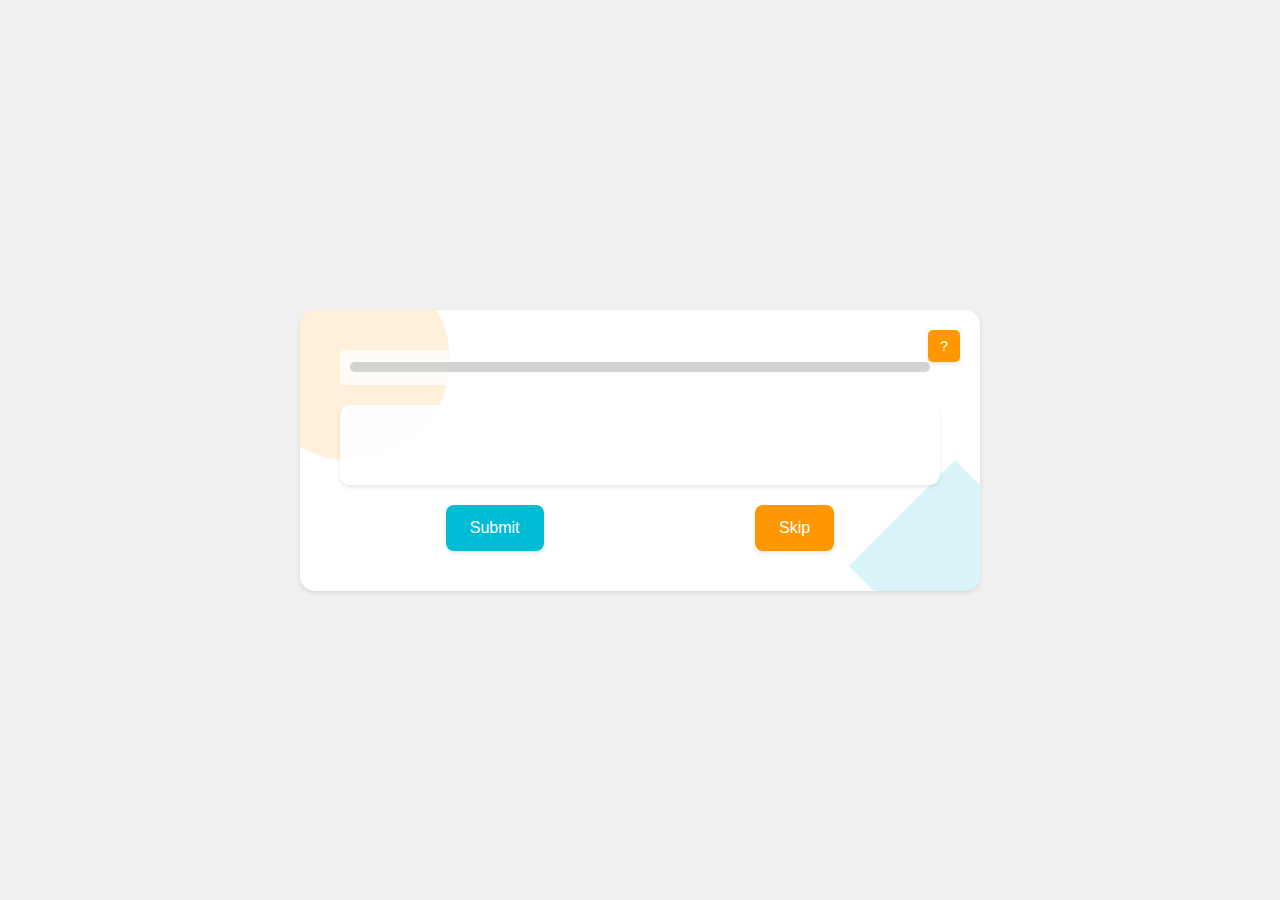
<file: execute.html>
<!DOCTYPE html>
<html lang="en">
<head>
    <meta charset="UTF-8">
    <meta name="viewport" content="width=device-width, initial-scale=1.0">
    <title>Quiz Application</title>
    <link rel="stylesheet" href="execute.css">
</head>
<body>
    <div id="quizPage" class="slide active">
        <div class="progress-container">
            <div class="file-name" id="fileNameDisplay"></div>
            <div class="progress-bar">
                <div class="progress-bar-fill" id="progressBarFill" style="width: 0%;"></div>
            </div>
            <div class="question-count" id="questionCount"></div>
        </div>

        <div class="question-card">
            <div id="questionArea">
                <h2 id="questionText"></h2>
            </div>
            <div id="answersContainer"></div>
        </div>

        <div class="button-container">
            <button class="button primary" id="submitButton" onclick="submitAnswer()">Submit</button>
            <button class="button secondary" id="skipButton" onclick="skipQuestion()">Skip</button>
            <button class="button secondary help-button" onclick="showAnswer()">?</button>
        </div>
    </div>

    <div id="resultPage" class="slide hidden">
        <div class="result-content">
            <h2>Quiz Results</h2>
            <div id="scoreText"></div>
            <div id="scoreGraphics">
                <div class="score-section">
                    <div class="score-label">Correct Answers</div>
                    <div id="correctPercentage" class="circle-chart correct" onclick="toggleCorrectList()"></div>
                </div>
                <div class="score-section">
                    <div class="score-label">Wrong/Skipped Answers</div>
                    <div id="wrongPercentage" class="circle-chart wrong" onclick="toggleWrongList()"></div>
                </div>
            </div>
            <div id="correctList" class="answer-list hidden"></div>
            <div id="wrongList" class="answer-list hidden"></div>
        </div>
        <div class="button-container">
            <button class="button primary" onclick="restartQuiz()">Restart Quiz</button>
            <button class="button secondary" onclick="redoWrongAnswers()">Redo Wrong</button>
            <button class="button secondary" onclick="goToHomePage()">Home Page</button>
        </div>
    </div>

    <script src="execute.js"></script>
</body>
</html>
</file>
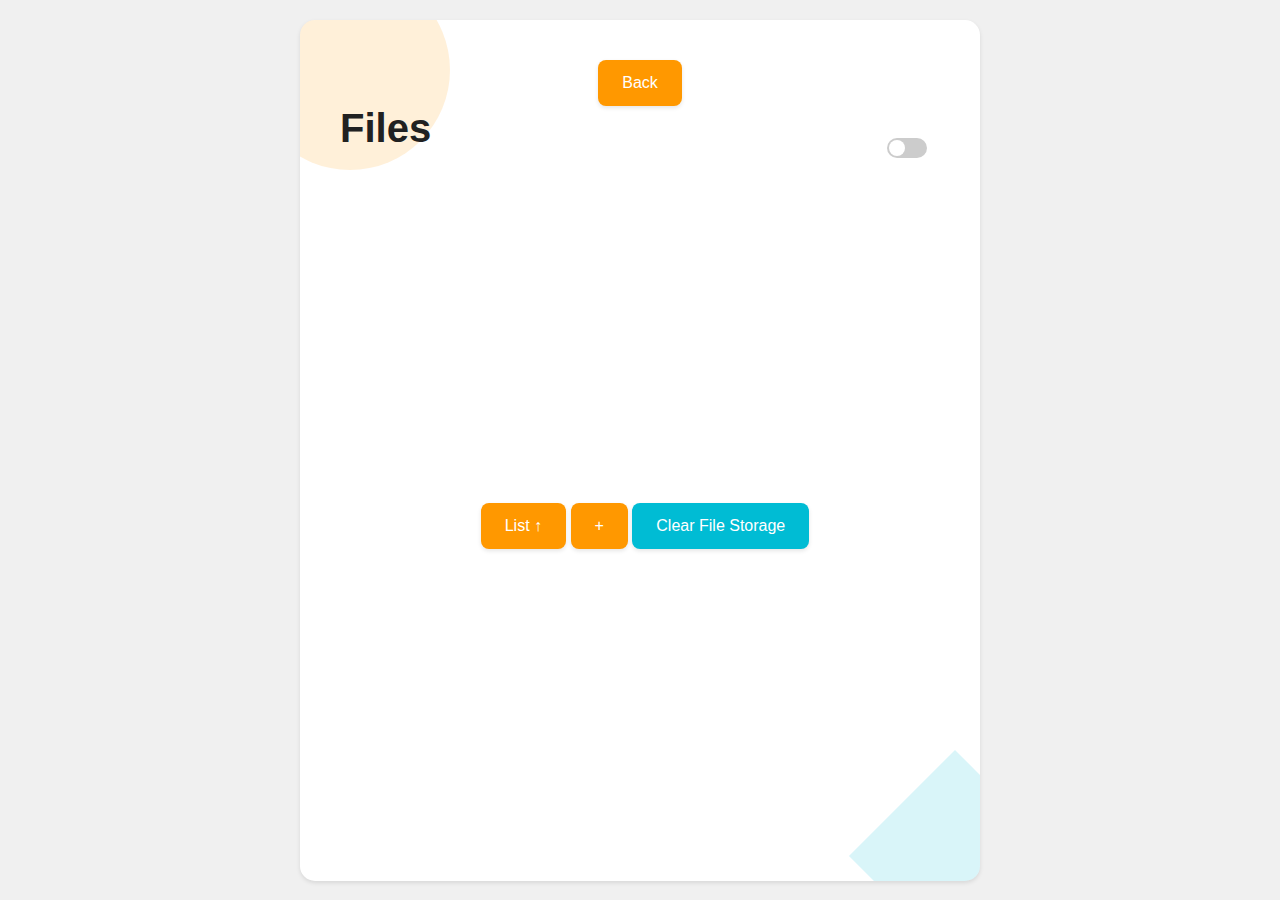
<file: files.html>
<!DOCTYPE html>
<html lang="en">
<head>
    <meta charset="UTF-8">
    <meta name="viewport" content="width=device-width, initial-scale=1.0">
    <title>File Manager</title>
    <link rel="stylesheet" href="styles.css">
</head>
<body>

    <div class="slide active" id="filesPage">
        <button class="button secondary back-button" onclick="window.location.href='index.html'">Back</button>
        <div class="header">
            <h1 id="pageTitle">Files</h1>
            <div class="toggle-container">
                <input type="checkbox" id="nightModeToggleFiles" class="toggle" />
                <label for="nightModeToggleFiles" class="toggle-label"></label>
            </div>
        </div>
        <div class="content" id="fileContentContainer">
            <div class="control-panel">
                <button class="button secondary list-button" onclick="fileManager.toggleFileList()">List ↑</button>
                <button class="button secondary" onclick="fileManager.showAddFileModal()">+</button>
                <button class="button" onclick="fileManager.clearLocalStorage()">Clear File Storage</button>
            </div>
            <div id="filesContainer"></div>
        </div>
    </div>

    <div class="slide hidden" id="editPage">
        <button class="button secondary back-button" onclick="window.location.href='index.html'">Back</button>
        <div class="header">
            <h1>Edit File
                <span id="currentEditFileName" class="file-name"></span>
            </h1>
            <div class="toggle-container">
                <input type="checkbox" id="nightModeToggleEdit" class="toggle">
                <label for="nightModeToggleEdit" class="toggle-label"></label>
            </div>
        </div>
        <div class="content">
            <textarea id="fileContent" rows="20"></textarea>
            <button class="button primary save-button" onclick="fileManager.saveFile()">Save</button>
        </div>
    </div>

    <div id="addFileModal" class="modal hidden">
        <div class="modal-content">
            <span class="close" onclick="fileManager.closeAddFileModal()">×</span>
            <h2>Add New File</h2>
            <label for="fileType">File Type:</label>
            <select id="fileType">
                <option value="JSON">JSON</option>
                <option value="Folder">Folder</option>
            </select>
            <input type="text" id="fileNameInput" placeholder="Enter file name">
            <button class="button primary" onclick="fileManager.addNewFile()">Add</button>
        </div>
    </div>

    <div id="renameFileModal" class="modal hidden">
        <div class="modal-content">
            <span class="close" onclick="fileManager.closeRenameFileModal()">×</span>
            <h2>Rename File</h2>
            <input type="text" id="newFileNameInput" placeholder="Enter new file name">
            <button class="button primary" onclick="fileManager.renameFile()">Rename</button>
        </div>
    </div>

    <script src="files.js"></script>
</body>
</html>
</file>
<file: execute.css>
@import url('https://fonts.googleapis.com/css2?family=Poppins:wght@400;600&display=swap');

:root {
    --primary-color: #00BCD4;  /* Cyan */
    --secondary-color: #FF9800; /* Orange */
    --background-color: #f0f0f0;  /* Light Gray */
    --text-color: #212121; /* Dark Gray */
    --box-shadow: 0px 2px 4px rgba(0, 0, 0, 0.1);
    --slide-transition: transform 0.5s ease-in-out;
}

/* Night Mode Styles */
body.night-mode {
    --primary-color: #0097A7; /* Darker Cyan */
    --secondary-color: #FFB74D; /* Darker Orange */
    --background-color: #1c1c1c; /* Dark Background */
    --text-color: #E0E0E0; /* Light Text */
    --box-shadow: 0px 2px 4px rgba(255, 255, 255, 0.1);
}

body {
    font-family: 'Poppins', sans-serif;
    background-color: var(--background-color);
    color: var(--text-color);
    margin: 0;
    padding: 0;
    display: flex;
    justify-content: center;
    align-items: center;
    min-height: 100vh;
    transition: background-color 0.3s ease, color 0.3s ease;
}

/* Typography */
h1, h2 {
    font-weight: 600;
    margin: 0;
}

h1 {
    font-size: 2.5em;
    margin-bottom: 1em;
}

h2 {
    font-size: 1.5em;
}

/* Container & Slide Styles */
.container {
    transition: background-color 0.3s ease, color 0.3s ease;
}

.hidden {
    display: none;
}

.slide {
    background-color: #fff; /* White slide background */
    border-radius: 15px;
    padding: 40px;
    text-align: center;
    max-width: 600px;
    width: 90%;
    box-shadow: var(--box-shadow);
    color: var(--text-color); /* Text color on slides */
    transition: var(--slide-transition);
    transform: translateX(0);
    position: relative;
    overflow: hidden; /* To hide overflowing graphics */
}

body.night-mode .slide {
    background-color: #2c2c2c; /* Darker background for slides */
}

.slide.hidden {
    transform: translateX(-100%);
}

.slide.active {
    transform: translateX(0);
}

/* Header & Toggle Styles */
.header {
    display: flex;
    justify-content: space-between;
    align-items: center;
    margin-bottom: 20px;
}

.toggle-container {
    display: flex;
    align-items: center;
}

.toggle {
    appearance: none;
    -webkit-appearance: none;
    width: 40px;
    height: 20px;
    background: #ccc;
    border-radius: 10px;
    position: relative;
    cursor: pointer;
    outline: none;
    transition: background 0.3s ease;
}

.toggle:checked {
    background: var(--primary-color);
}

.toggle:before {
    content: "";
    position: absolute;
    top: 2px;
    left: 2px;
    width: 16px;
    height: 16px;
    background: #fff;
    border-radius: 50%;
    transition: transform 0.3s ease;
}

.toggle:checked:before {
    transform: translateX(20px);
}

.toggle-label {
    margin-left: 10px;
    font-size: 14px;
}

/* Button Styles */
.button {
    background-color: var(--primary-color);
    color: white;
    padding: 14px 24px;
    border: none;
    border-radius: 8px;
    font-size: 16px;
    cursor: pointer;
    transition: transform 0.2s ease, box-shadow 0.2s ease;
    box-shadow: var(--box-shadow);
    font-weight: 500;
}

.button.secondary {
    background-color: var(--secondary-color);
}

.button:hover {
    transform: translateY(-3px);
    box-shadow: 0px 4px 8px rgba(0, 0, 0, 0.2);
}

body.night-mode .button {
    box-shadow: var(--box-shadow);
}

.button-container {
    display: flex;
    justify-content: space-around;
    margin-top: 20px;
}

/* Content Styles */
.content {
    display: flex;
    flex-direction: column;
    align-items: center;
    justify-content: center;
    height: 100%;
}

/* Question Area Styles */
#questionArea {
    margin-bottom: 20px;
    position: relative; /* To position the help button */
}

/* Answers Container Styles */
#answersContainer {
    display: flex;
    flex-direction: column;
}

/* Answer Styles */
.answer {
    background-color: rgba(255, 255, 255, 0.9);
    border: none;
    border-radius: 8px;
    padding: 15px 20px;
    margin-bottom: 10px;
    cursor: pointer;
    transition: background-color 0.3s ease, transform 0.2s ease;
    display: flex;
    align-items: center;
    color: var(--text-color);
    box-shadow: var(--box-shadow);
}

body.night-mode .answer {
    background-color: rgba(50, 50, 50, 0.9);
    color: var(--text-color);
    box-shadow: var(--box-shadow);
}

.answer:hover {
    background-color: rgba(255, 255, 255, 1);
    transform: translateY(-2px);
}

body.night-mode .answer:hover {
    background-color: rgba(70, 70, 70, 0.9);
}

.answer.selected {
    background-color: var(--secondary-color);
    color: white;
}

body.night-mode .answer.selected {
    background-color: var(--secondary-color);
    color: white;
}

.answer.correct {
    background-color: rgba(76, 175, 80, 0.8);
    color: white;
}

.answer.wrong {
    background-color: rgba(244, 67, 54, 0.8);
    color: white;
}

/* Progress Container Styles */
.progress-container {
    display: flex;
    justify-content: space-between;
    align-items: center;
    margin-bottom: 20px;
    background-color: rgba(255, 255, 255, 0.8);
    padding: 10px;
    border-radius: 5px;
}

body.night-mode .progress-container {
    background-color: rgba(50, 50, 50, 0.8);
}

.progress-bar {
    width: 100%;
    height: 10px;
    background-color: rgba(200, 200, 200, 0.8);
    border-radius: 5px;
    overflow: hidden;
}

.progress-bar-fill {
    height: 100%;
    background-color: var(--secondary-color);
    border-radius: 5px;
    width: 0%;
    transition: width 0.5s ease-out;
}

.question-count {
    font-size: 14px;
    color: var(--text-color);
}

.question-card {
    background-color: rgba(255, 255, 255, 0.9);
    border: none;
    border-radius: 10px;
    padding: 30px;
    box-shadow: var(--box-shadow);
    margin-bottom: 20px;
    color: var(--text-color);
}

body.night-mode .question-card {
    background-color: rgba(50, 50, 50, 0.9);
    color: var(--text-color);
    box-shadow: var(--box-shadow);
}

/* Score Section, Icons, and Labels Styles */
.score-section {
    display: flex;
    flex-direction: column;
    align-items: center;
    margin: 10px;
}

.score-icon {
    font-size: 3em;
    margin-bottom: 10px;
}

.score-icon.correct {
    color: #4CAF50;
}

.score-icon.wrong {
    color: #F44336;
}

.score-label {
    font-size: 16px;
    color: var(--text-color);
}

/* Circle Chart Styles */
.circle-chart {
    width: 100px;
    height: 100px;
    border-radius: 50%;
    background-color: #eee;
    position: relative;
    margin-bottom: 15px;
    cursor: pointer;
}

body.night-mode .circle-chart {
    background-color: #2c2c2c;
}

.circle-chart.correct {
    background-image: conic-gradient(#4CAF50 var(--percentage), #eee 0);
}

body.night-mode .circle-chart.correct {
    background-image: conic-gradient(#4CAF50 var(--percentage), #2c2c2c 0);
}

.circle-chart.wrong {
    background-image: conic-gradient(#F44336 var(--percentage), #eee 0);
}

body.night-mode .circle-chart.wrong {
    background-image: conic-gradient(#F44336 var(--percentage), #2c2c2c 0);
}

.circle-chart::before {
    content: attr(data-count);
    position: absolute;
    top: 50%;
    left: 50%;
    transform: translate(-50%, -50%);
    font-size: 24px;
    font-weight: bold;
    color: var(--text-color);
}

/* Answer List Styles */
.answer-list {
    list-style: none;
    padding: 0;
    text-align: left;
    margin-top: 15px;
}

body.night-mode .answer-list {
    background-color: rgba(50, 50, 50, 0.8);
}

.answer-list li {
    margin-bottom: 5px;
    border: 1px solid #ddd;
    border-radius: 5px;
    padding: 10px;
    background-color: rgba(255, 255, 255, 0.8);
    color: var(--text-color);
    cursor: pointer;
    display: flex;
    align-items: center;
}

body.night-mode .answer-list li {
    background-color: rgba(50, 50, 50, 0.8);
    color: var(--text-color);
}

.answer-list li:hover {
    background-color: rgba(200, 200, 200, 0.8);
}

body.night-mode .answer-list li:hover {
    background-color: rgba(70, 70, 70, 0.8);
}

/* CSS Graphics  */
.slide::before { 
    content: "";
    position: absolute;
    top: -50px;
    left: -50px;
    width: 200px;
    height: 200px;
    background-color: var(--secondary-color);
    opacity: 0.15;
    border-radius: 50%;
    z-index: -1;
}

.slide::after {
    content: "";
    position: absolute;
    bottom: -50px;
    right: -50px;
    width: 150px;
    height: 150px;
    background-color: var(--primary-color);
    opacity: 0.15; 
    transform: rotate(45deg);
    z-index: -1; 
}

body.night-mode .slide::before {
    background-color: var(--secondary-color);
}

body.night-mode .slide::after {
    background-color: var(--primary-color);
}

/* Responsive Design */
@media (max-width: 768px) {
    .slide {
        max-width: 90%;
        width: 90%;
    }
}

/* New Styles for Quiz Elements */
.help-button {
    position: absolute;
    top: 20px;
    right: 20px;
    background-color: var(--secondary-color);
    color: white;
    padding: 8px 12px; 
    border: none;
    border-radius: 5px; 
    font-size: 14px;
    cursor: pointer;
    transition: transform 0.2s ease, box-shadow 0.2s ease; 
    box-shadow: var(--box-shadow);
}

.help-button:hover {
    transform: translateY(-2px); 
    box-shadow: 0px 3px 5px rgba(0, 0, 0, 0.18);
}

body.night-mode .help-button {
    box-shadow: var(--box-shadow);
}

.file-name {
    font-size: 1.2rem;
    margin-bottom: 15px;
    color: var(--secondary-color); 
    text-align: left;
}

body.night-mode .file-name {
    color: var(--secondary-color);
}

/* Indicator Styles */
.indicator {
    display: inline-block;
    width: 10px;
    height: 10px;
    border-radius: 50%;
    margin-right: 10px;
}

.indicator.correct {
    background-color: #4CAF50; /* Green */
}

.indicator.wrong {
    background-color: #F44336; /* Red */
}

.indicator.skipped {
    background-color: #FFC107; /* Yellow */
}
</file>
<file: styles.css>
:root {
    --primary-color: #00BCD4;  /* Cyan */
    --secondary-color: #FF9800; /* Orange */
    --background-color: #f0f0f0;  /* Light Gray */
    --text-color: #212121; /* Dark Gray */
    --box-shadow: 0px 2px 4px rgba(0, 0, 0, 0.1);
    --slide-transition: transform 0.5s ease-in-out;
}

/* Night Mode Styles */
body.night-mode {
    --primary-color: #0097A7; /* Darker Cyan */
    --secondary-color: #FFB74D; /* Darker Orange */
    --background-color: #1c1c1c; /* Dark Background */
    --text-color: #E0E0E0; /* Light Text */
    --box-shadow: 0px 2px 4px rgba(255, 255, 255, 0.1);
}

body {
    font-family: 'Poppins', sans-serif;
    background-color: var(--background-color);
    color: var(--text-color);
    margin: 0;
    padding: 0;
    display: flex;
    justify-content: center;
    align-items: center;
    min-height: 100vh;
    transition: background-color 0.3s ease, color 0.3s ease;
}

/* Typography */
h1, h2 {
    font-weight: 600;
    margin: 0;
}

h1 {
    font-size: 2.5em;
    margin-bottom: 1em;
}

h2 {
    font-size: 1.5em;
}

/* Container & Slide Styles */
.container {
    transition: background-color 0.3s ease, color 0.3s ease;
}

.hidden {
    display: none;
}

.slide {
    background-color: #fff; /* White slide background */
    border-radius: 15px;
    padding: 40px;
    text-align: center;
    max-width: 600px;
    width: 90%;
    box-shadow: var(--box-shadow);
    color: var(--text-color); /* Text color on slides */
    transition: var(--slide-transition);
    transform: translateX(0);
    position: relative;
    overflow: hidden; /* To hide overflowing graphics */
}

body.night-mode .slide {
    background-color: #2c2c2c; /* Darker background for slides */
}

.slide.hidden {
    transform: translateX(-100%);
}

.slide.active {
    transform: translateX(0);
}

/* Header & Toggle Styles */
.header {
    display: flex;
    justify-content: space-between;
    align-items: center;
    margin-bottom: 20px;
}

.toggle-container {
    display: flex;
    align-items: center;
}

.toggle {
    appearance: none;
    -webkit-appearance: none;
    width: 40px;
    height: 20px;
    background: #ccc;
    border-radius: 10px;
    position: relative;
    cursor: pointer;
    outline: none;
    transition: background 0.3s ease;
}

.toggle:checked {
    background: var(--primary-color);
}

.toggle:before {
    content: "";
    position: absolute;
    top: 2px;
    left: 2px;
    width: 16px;
    height: 16px;
    background: #fff;
    border-radius: 50%;
    transition: transform 0.3s ease;
}

.toggle:checked:before {
    transform: translateX(20px);
}

.toggle-label {
    margin-left: 10px;
    font-size: 14px;
}

/* Textarea Styles */
textarea {
    width: calc(100% - 22px);
    padding: 15px;
    margin-bottom: 20px;
    border: none;
    border-radius: 8px;
    font-size: 16px;
    resize: vertical;
    background-color: rgba(255, 255, 255, 0.8);
    color: var(--text-color);
    box-shadow: var(--box-shadow);
}

body.night-mode textarea {
    background-color: rgba(50, 50, 50, 0.8); /* Darker background for textarea */
    color: var(--text-color);
}

/* Button Styles */
.button {
    background-color: var(--primary-color);
    color: white;
    padding: 14px 24px;
    border: none;
    border-radius: 8px;
    font-size: 16px;
    cursor: pointer;
    transition: transform 0.2s ease, box-shadow 0.2s ease;
    box-shadow: var(--box-shadow);
    font-weight: 500;
}

.button.secondary {
    background-color: var(--secondary-color);
}

.button:hover {
    transform: translateY(-3px);
    box-shadow: 0px 4px 8px rgba(0, 0, 0, 0.2);
}

body.night-mode .button {
    box-shadow: var(--box-shadow);
}

.button-container {
    display: flex;
    justify-content: space-around;
    margin-top: 20px;
}

/* Content Styles */
.content {
    display: flex;
    flex-direction: column;
    align-items: center;
    justify-content: center;
    height: 100%;
}

/* Question Area Styles */
#questionArea {
    margin-bottom: 20px;
    position: relative; /* To position the help button */
}

/* Answers Container Styles */
#answersContainer {
    display: flex;
    flex-direction: column;
}

/* Answer Styles */
.answer {
    background-color: rgba(255, 255, 255, 0.9);
    border: none;
    border-radius: 8px;
    padding: 15px 20px;
    margin-bottom: 10px;
    cursor: pointer;
    transition: background-color 0.3s ease, transform 0.2s ease;
    display: flex;
    align-items: center;
    color: var(--text-color);
    box-shadow: var(--box-shadow);
}

body.night-mode .answer {
    background-color: rgba(50, 50, 50, 0.9); /* Darker background for answers */
    color: var(--text-color);
    box-shadow: var(--box-shadow);
}

.answer:hover {
    background-color: rgba(255, 255, 255, 1);
    transform: translateY(-2px);
}

body.night-mode .answer:hover {
    background-color: rgba(70, 70, 70, 0.9); /* Slightly lighter on hover */
}

.answer.selected {
    background-color: rgba(200, 200, 200, 0.9);
}

body.night-mode .answer.selected {
    background-color: rgba(70, 70, 70, 0.9);
}

.answer.correct {
    background-color: rgba(76, 175, 80, 0.8);
    color: white;
}

.answer.wrong {
    background-color: rgba(244, 67, 54, 0.8);
    color: white;
}

/* Progress Container Styles */
.progress-container {
    display: flex;
    justify-content: space-between;
    align-items: center;
    margin-bottom: 20px;
    background-color: rgba(255, 255, 255, 0.8);
    padding: 10px;
    border-radius: 5px;
}

body.night-mode .progress-container {
    background-color: rgba(50, 50, 50, 0.8); /* Darker background for progress container */
}

.progress-bar {
    width: 100%;
    height: 10px;
    background-color: rgba(200, 200, 200, 0.8);
    border-radius: 5px;
    overflow: hidden;
}

.progress-bar-fill {
    height: 100%;
    background-color: var(--secondary-color);
    border-radius: 5px;
    width: 0%;
    transition: width 0.3s ease;
}

.question-count {
    font-size: 14px;
    color: var (--text-color);
}

.question-card {
    background-color: rgba(255, 255, 255, 0.9);
    border: none;
    border-radius: 10px;
    padding: 30px;
    box-shadow: var(--box-shadow);
    margin-bottom: 20px;
    color: var(--text-color);
}

body.night-mode .question-card {
    background-color: rgba(50, 50, 50, 0.9); /* Darker background for question card */
    color: var(--text-color);
    box-shadow: var(--box-shadow);
}

/* Score Section, Icons, and Labels Styles */
.score-section {
    display: flex;
    flex-direction: column;
    align-items: center;
    margin: 10px;
}

.score-icon {
    font-size: 3em;
    margin-bottom: 10px;
}

.score-icon.correct {
    color: #4CAF50;
}

.score-icon.wrong {
    color: #F44336;
}

.score-label {
    font-size: 16px;
    color: var(--text-color);
}

/* Circle Chart Styles */
.circle-chart {
    width: 100px;
    height: 100px;
    border-radius: 50%;
    background-color: rgba(200, 200, 200, 0.8);
    position: relative;
    margin-bottom: 15px;
}

body.night-mode .circle-chart {
    background-color: rgba(70, 70, 70, 0.8); /* Darker background for circle chart */
}

.circle-chart.correct {
    background-image: conic-gradient(#4CAF50 var(--percentage), #eee 0);
}

body.night-mode .circle-chart.correct {
    background-image: conic-gradient(#4CAF50 var(--percentage), #2c2c2c 0); /* Dark background for chart */
}

.circle-chart.wrong {
    background-image: conic-gradient(#F44336 var(--percentage), #eee 0);
}

body.night-mode .circle-chart.wrong {
    background-image: conic-gradient(#F44336 var(--percentage), #2c2c2c 0); /* Dark background for chart */
}

.circle-chart::before {
    content: attr(data-percentage);
    position: absolute;
    top: 50%;
    left: 50%;
    transform: translate(-50%, -50%);
    font-size: 18px;
    color: var(--text-color);
}

/* Answer List Styles */
.answer-list {
    list-style: none;
    padding: 0;
    text-align: left;
    margin-top: 15px;
}

body.night-mode .answer-list {
    background-color: rgba(50, 50, 50, 0.8); /* Darker background for answer list */
}

.answer-list li {
    margin-bottom: 5px;
    border: 1px solid #ddd;
    border-radius: 5px;
    padding: 10px;
    background-color: rgba(255, 255, 255, 0.8);
    color: var(--text-color);
    cursor: pointer;
}

body.night-mode .answer-list li {
    background-color: rgba(50, 50, 50, 0.8); /* Darker background for list items */
    color: var (--text-color);
}

.answer-list li:hover {
    background-color: rgba(200, 200, 200, 0.8);
}

body.night-mode .answer-list li:hover {
    background-color: rgba(70, 70, 70, 0.8);
}

/* CSS Graphics  */
.slide::before { 
    content: "";
    position: absolute;
    top: -50px;
    left: -50px;
    width: 200px;
    height: 200px;
    background-color: var(--secondary-color);
    opacity: 0.15;
    border-radius: 50%;
    z-index: -1;
}

.slide::after {
    content: "";
    position: absolute;
    bottom: -50px;
    right: -50px;
    width: 150px;
    height: 150px;
    background-color: var(--primary-color);
    opacity: 0.15; 
    transform: rotate(45deg);
    z-index: -1; 
}

body.night-mode .slide::before {
    background-color: var(--secondary-color);
}

body.night-mode .slide::after {
    background-color: var(--primary-color);
}

/* Responsive Design */
@media (max-width: 768px) {
    .slide {
        max-width: 90%;
        width: 90%;
    }
}

/* New Styles for Quiz Elements */
.help-button {
    position: absolute;
    top: 20px;
    right: 20px;
    background-color: var(--secondary-color); /* Match secondary color */
    color: white;
    padding: 8px 12px; 
    border: none;
    border-radius: 5px; 
    font-size: 14px;
    cursor: pointer;
    transition: transform 0.2s ease, box-shadow 0.2s ease; 
    box-shadow: var(--box-shadow);
}

.help-button:hover {
    transform: translateY(-2px); 
    box-shadow: 0px 3px 5px rgba(0, 0, 0, 0.18);
}

body.night-mode .help-button {
    box-shadow: var(--box-shadow);
}

.file-name {
    font-size: 1.2rem;
    margin-bottom: 15px;
    color: var(--secondary-color); 
    text-align: left;
}

body.night-mode .file-name {
    color: var(--secondary-color);
}

/* ---------------- Styles for Files Page ---------------- */
#fileContentContainer {
    height: 70vh; 
    overflow-y: auto; 
}

#fileContent { 
    width: calc(100% - 22px);
    padding: 15px;
    border: none;
    border-radius: 8px;
    font-size: 16px;
    resize: vertical;
    background-color: rgba(255, 255, 255, 0.8);
    color: var(--text-color);
    box-shadow: var(--box-shadow);
}

body.night-mode #fileContent {
    background-color: rgba(50, 50, 50, 0.8); /* Darker background for file content */
    color: var(--text-color);
}

/* File Items */
.file-item {
    display: flex;
    justify-content: space-between;
    align-items: center; 
    background-color: rgba(255, 255, 255, 0.9); 
    border: none;
    border-radius: 8px;
    padding: 15px 20px;
    margin-bottom: 10px;
    color: var(--text-color); 
    box-shadow: var(--box-shadow); 
    transition: background-color 0.3s ease, transform 0.2s ease;
}

body.night-mode .file-item {
    background-color: rgba(50, 50, 50, 0.9); /* Darker background for file items */
    color: var(--text-color);
    box-shadow: var(--box-shadow);
}

.file-item:hover {
    background-color: rgba(255, 255, 255, 1);
    transform: translateY(-2px);
}

body.night-mode .file-item:hover {
    background-color: rgba(70, 70, 70, 0.9); /* Slightly lighter on hover */
}

.icon-button { 
    background: none;
    border: none;
    padding: 5px; 
    cursor: pointer;
    font-size: 1.2em; 
    margin-left: 15px; 
    color: var(--text-color);
    transition: color 0.3s ease;
}

body.night-mode .icon-button {
    color: var(--text-color);
}

.icon-button:hover {
    color: var(--secondary-color); 
}

.file-item .button { 
    margin-left: 10px;
}

.list-button {
    margin-left: 10px; 
}

/* Modal Styles */
.modal { 
    display: none; 
    justify-content: center;
    align-items: center; 
    position: fixed;
    left: 0;
    top: 0; 
    width: 100%;
    height: 100%; 
    background-color: rgba(0, 0, 0, 0.5); 
    z-index: 1000;
}

.modal-content {
    background-color: white;
    padding: 30px;
    border-radius: 10px; 
    text-align: center;
    box-shadow: 0px 5px 10px rgba(0, 0, 0, 0.2); 
    position: relative; 
}

body.night-mode .modal-content {
    background-color: rgba(50, 50, 50, 0.9); /* Darker background for modal content */
    color: var(--text-color);
    box-shadow: var(--box-shadow);
}

.close {
    position: absolute; 
    top: 10px; 
    right: 15px; 
    font-size: 20px; 
    cursor: pointer; 
    color: var(--text-color); 
    transition: color 0.3s ease;
}

body.night-mode .close {
    color: var(--text-color);
}

.close:hover {
    color: var(--secondary-color);
}

#fileType, 
#fileNameInput, 
#newFileNameInput {
    display: block;
    width: calc(100% - 20px); 
    padding: 10px;
    margin: 15px 0; 
    border: 1px solid #ddd;
    border-radius: 5px;
    background-color: white;
    color: var(--text-color); 
    box-shadow: inset 0px 1px 3px rgba(0, 0, 0, 0.1);
}

body.night-mode #fileType, 
body.night-mode #fileNameInput, 
body.night-mode #newFileNameInput {
    background-color: rgba(50, 50, 50, 0.9); /* Darker background for inputs */
    color: var(--text-color);
    box-shadow: inset 0px 1px 3px rgba(255, 255, 255, 0.1);
}

/* Indicator Styles */
.indicator {
    display: inline-block;
    width: 10px;
    height: 10px;
    border-radius: 50%;
    margin-right: 10px;
}

.indicator.correct {
    background-color: #4CAF50; /* Green */
}

.indicator.wrong {
    background-color: #F44336; /* Red */
}

.indicator.skipped {
    background-color: #FFC107; /* Yellow */
}

/* Score Page Animation */
@keyframes animateProgress {
    from {
        width: 0%;
    }
    to {
        width: var(--percentage);
    }
}

.progress-bar-fill {
    animation: animateProgress 2s ease-out forwards;
}

@keyframes animateCircle {
    from {
        --percentage: 0;
    }
    to {
        --percentage: attr(data-percentage);
    }
}

.circle-chart {
    animation: animateCircle 2s ease-out forwards;
}
</file>
